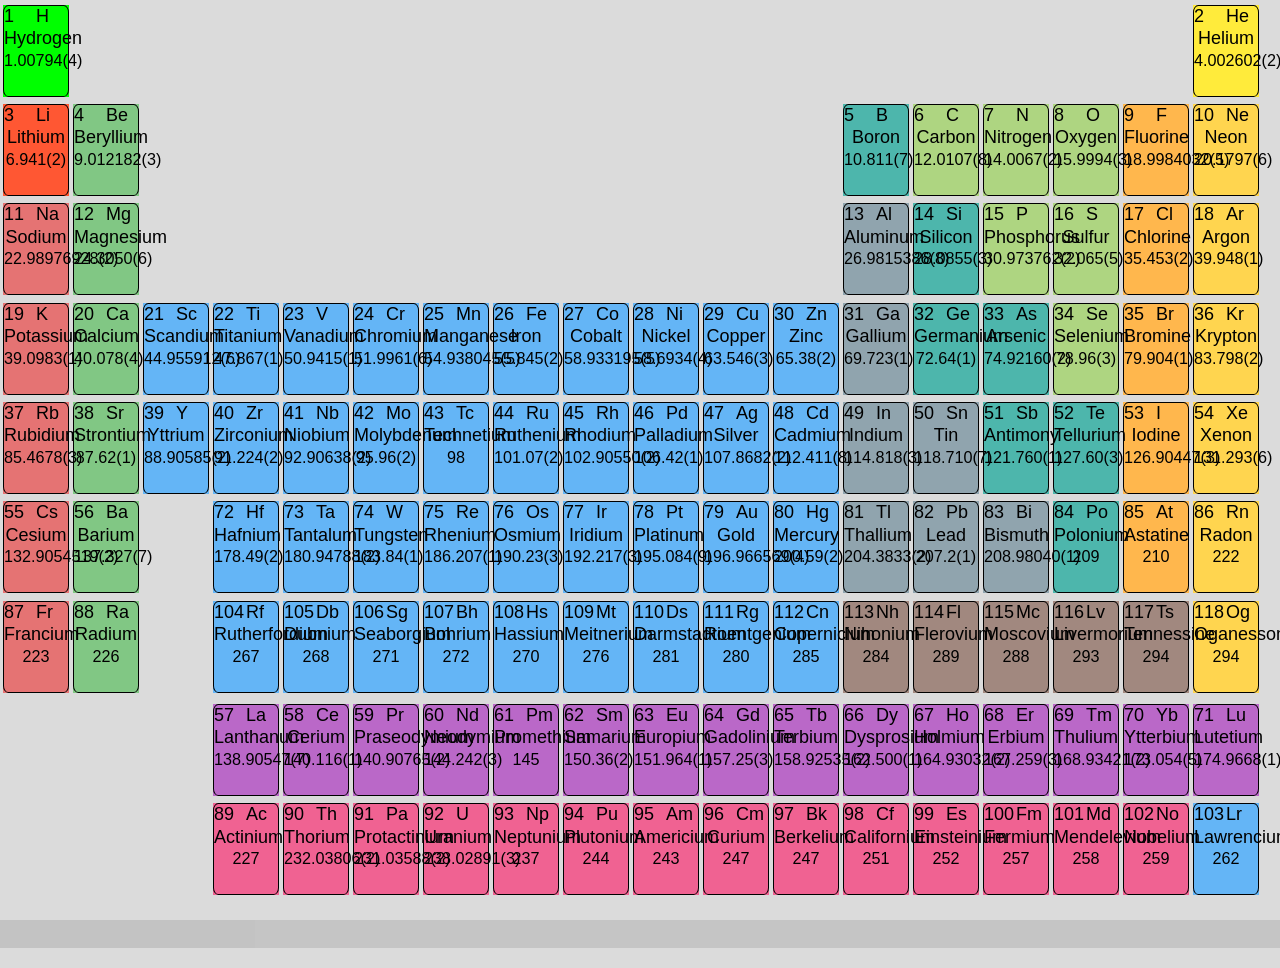
<file: tabela/index.html>
<!DOCTYPE html>
<html lang="en">

<head>
    <meta charset="UTF-8">
    <meta name="viewport" content="width=device-width, initial-scale=1.0">
    <title>TABELA PERIÓDICA ELEMENTO</title>
    <link rel="stylesheet" href="style.css">
</head>

<body>
    <main>
        
    </main>
  </body>
    <script src="./dados.js"></script>
    <script src="./script.js"></script>

</body>
</html>
</file>
<file: tabela/style.css>
body {
    font-family: Arial, sans-serif;
    margin: 0;
    padding: 0;
    background-color: #dbdbdb;
}

main{
    width: 100%;
    height: 100%;
}

.tabelaPeriodica{
    height: 70vw;
    height: 100vh;
}

.visorElemento{
    width: 40vw;
    height: auto;
}

.containerElementos{
    width: 5vw;
    height: 10vh;
    border: 1px solid black;
    border-radius: 8%;
}

.containerElementos:hover{
    cursor: pointer;
}

.containerElementosAside{
    position: absolute;
    z-index: 99999;
    float: left;
    display: flex;
    height: 10vh;
    background-color: aliceblue;
}

.elementoNumero{
    display: flex;
    height: 2.5vh;
    width: 50%;
    font-size: 2vh;
    float: left;
    text-align: center;
}

.elementoSimbolo{
    display: flex;
    height: 2.5vh;
    width: 50%;
    font-size: 2vh;
}

.elementoNome{
    height: 2.5vh;
    width: 100%;
    font-size: 2vh;
    text-align: center;
}

.elementoMassa{
    height: 2.5vh;
    width: 100% ;
    font-size: 1.8vh;
    text-align: center;
}

aside{
    background-color: black;
    opacity: 0.1;
}
</file>
